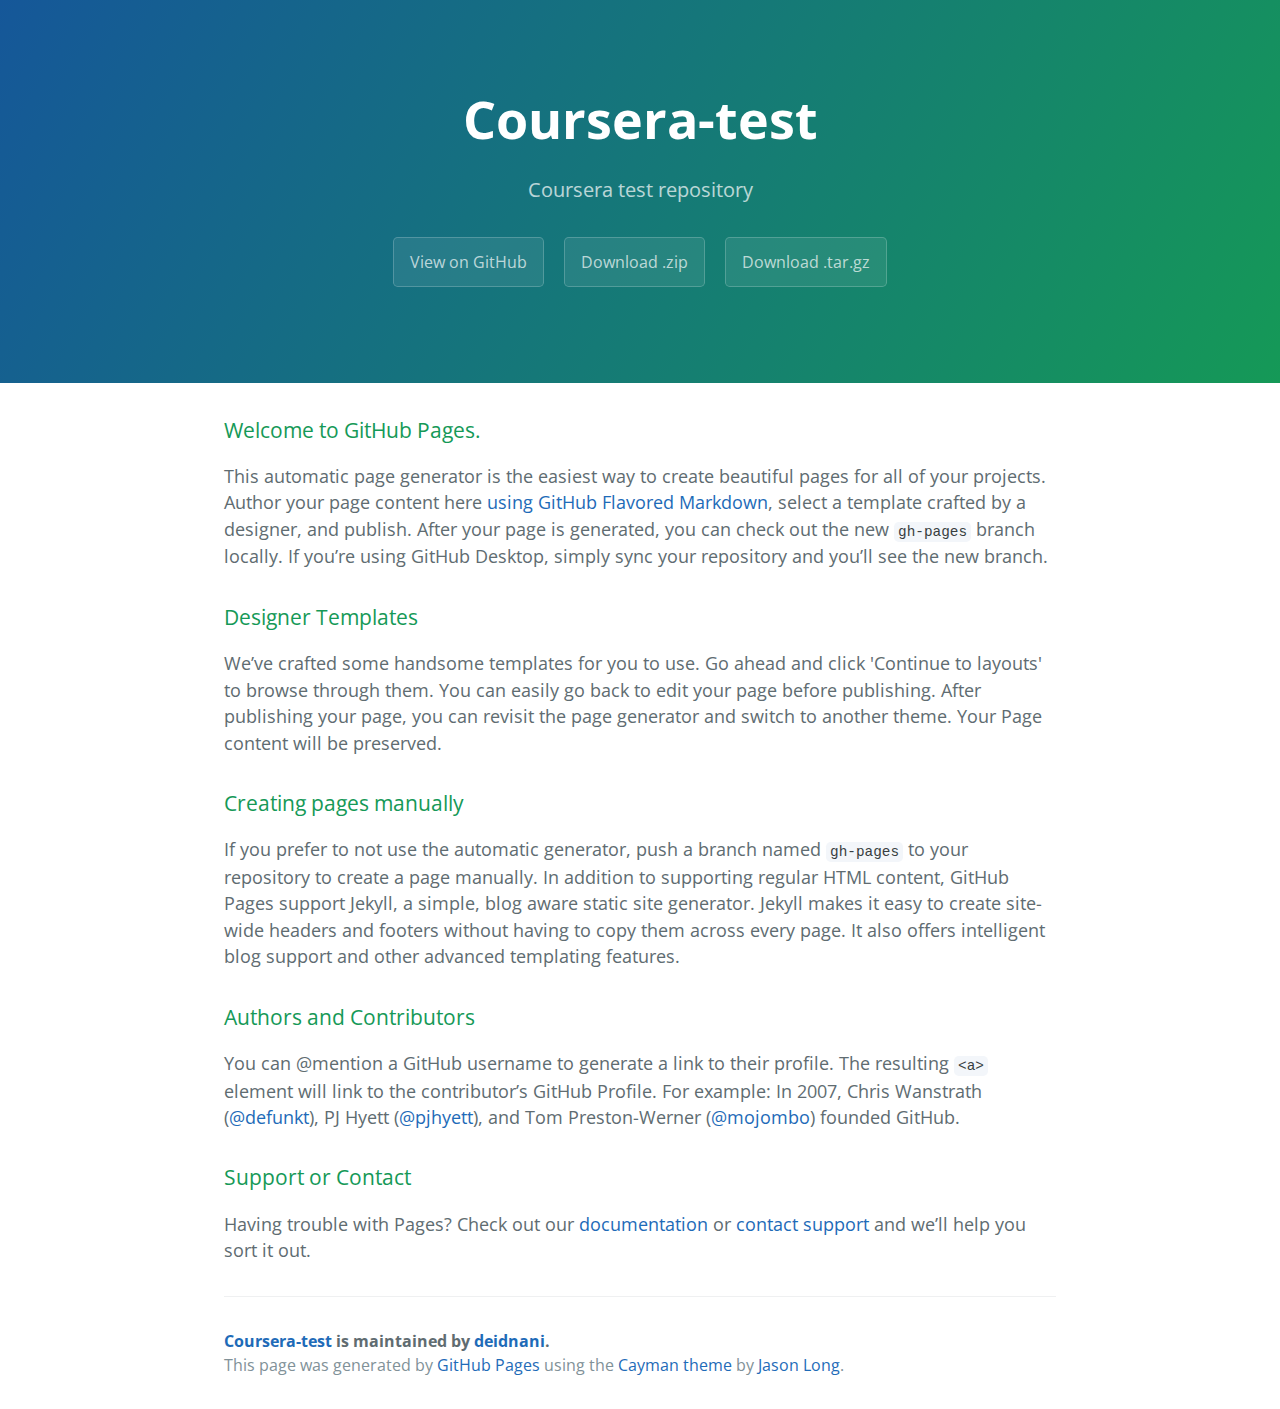
<file: index.html>
<!DOCTYPE html>
<html lang="en-us">
  <head>
    <meta charset="UTF-8">
    <title>Coursera-test by deidnani</title>
    <meta name="viewport" content="width=device-width, initial-scale=1">
    <link rel="stylesheet" type="text/css" href="stylesheets/normalize.css" media="screen">
    <link href='https://fonts.googleapis.com/css?family=Open+Sans:400,700' rel='stylesheet' type='text/css'>
    <link rel="stylesheet" type="text/css" href="stylesheets/stylesheet.css" media="screen">
    <link rel="stylesheet" type="text/css" href="stylesheets/github-light.css" media="screen">
  </head>
  <body>
    <section class="page-header">
      <h1 class="project-name">Coursera-test</h1>
      <h2 class="project-tagline">Coursera test repository</h2>
      <a href="https://github.com/deidnani/coursera-test" class="btn">View on GitHub</a>
      <a href="https://github.com/deidnani/coursera-test/zipball/master" class="btn">Download .zip</a>
      <a href="https://github.com/deidnani/coursera-test/tarball/master" class="btn">Download .tar.gz</a>
    </section>

    <section class="main-content">
      <h3>
<a id="welcome-to-github-pages" class="anchor" href="#welcome-to-github-pages" aria-hidden="true"><span aria-hidden="true" class="octicon octicon-link"></span></a>Welcome to GitHub Pages.</h3>

<p>This automatic page generator is the easiest way to create beautiful pages for all of your projects. Author your page content here <a href="https://guides.github.com/features/mastering-markdown/">using GitHub Flavored Markdown</a>, select a template crafted by a designer, and publish. After your page is generated, you can check out the new <code>gh-pages</code> branch locally. If you’re using GitHub Desktop, simply sync your repository and you’ll see the new branch.</p>

<h3>
<a id="designer-templates" class="anchor" href="#designer-templates" aria-hidden="true"><span aria-hidden="true" class="octicon octicon-link"></span></a>Designer Templates</h3>

<p>We’ve crafted some handsome templates for you to use. Go ahead and click 'Continue to layouts' to browse through them. You can easily go back to edit your page before publishing. After publishing your page, you can revisit the page generator and switch to another theme. Your Page content will be preserved.</p>

<h3>
<a id="creating-pages-manually" class="anchor" href="#creating-pages-manually" aria-hidden="true"><span aria-hidden="true" class="octicon octicon-link"></span></a>Creating pages manually</h3>

<p>If you prefer to not use the automatic generator, push a branch named <code>gh-pages</code> to your repository to create a page manually. In addition to supporting regular HTML content, GitHub Pages support Jekyll, a simple, blog aware static site generator. Jekyll makes it easy to create site-wide headers and footers without having to copy them across every page. It also offers intelligent blog support and other advanced templating features.</p>

<h3>
<a id="authors-and-contributors" class="anchor" href="#authors-and-contributors" aria-hidden="true"><span aria-hidden="true" class="octicon octicon-link"></span></a>Authors and Contributors</h3>

<p>You can @mention a GitHub username to generate a link to their profile. The resulting <code>&lt;a&gt;</code> element will link to the contributor’s GitHub Profile. For example: In 2007, Chris Wanstrath (<a href="https://github.com/defunkt" class="user-mention">@defunkt</a>), PJ Hyett (<a href="https://github.com/pjhyett" class="user-mention">@pjhyett</a>), and Tom Preston-Werner (<a href="https://github.com/mojombo" class="user-mention">@mojombo</a>) founded GitHub.</p>

<h3>
<a id="support-or-contact" class="anchor" href="#support-or-contact" aria-hidden="true"><span aria-hidden="true" class="octicon octicon-link"></span></a>Support or Contact</h3>

<p>Having trouble with Pages? Check out our <a href="https://help.github.com/pages">documentation</a> or <a href="https://github.com/contact">contact support</a> and we’ll help you sort it out.</p>

      <footer class="site-footer">
        <span class="site-footer-owner"><a href="https://github.com/deidnani/coursera-test">Coursera-test</a> is maintained by <a href="https://github.com/deidnani">deidnani</a>.</span>

        <span class="site-footer-credits">This page was generated by <a href="https://pages.github.com">GitHub Pages</a> using the <a href="https://github.com/jasonlong/cayman-theme">Cayman theme</a> by <a href="https://twitter.com/jasonlong">Jason Long</a>.</span>
      </footer>

    </section>

  
  </body>
</html>
</file>
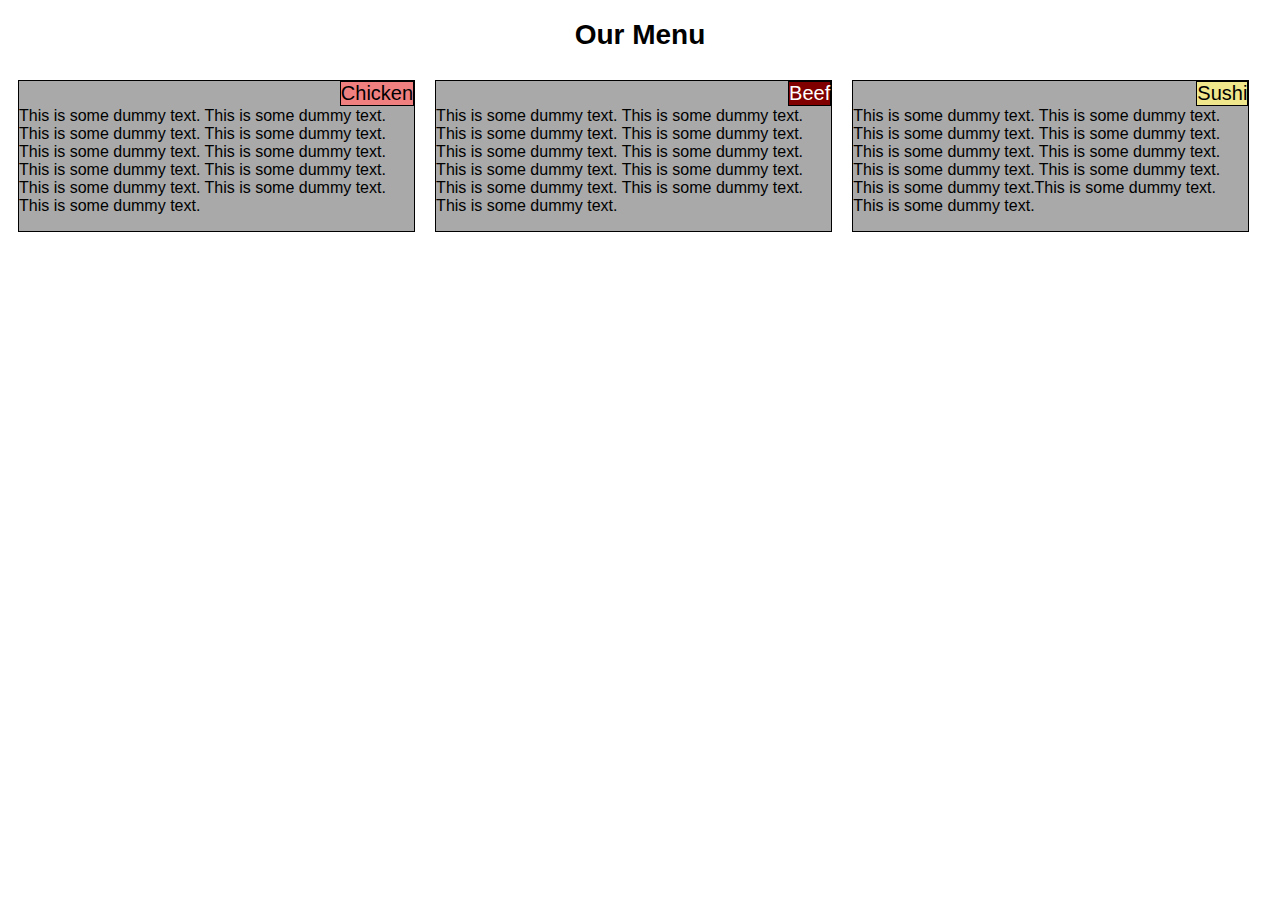
<file: Module 2 Solution/index.html>
<!DOCTYPE html>
<html>
<head>
  <title>Module 2 Assignment</title>
  <link rel="stylesheet" type="text/css" href="css/styles.css">

</head>
<body>
<h1>Our Menu</h1>

<section id="s1">
  <div class="content">
    <div class="title">Chicken</div>
    <p>This is some dummy text. This is some dummy text. This is some dummy text. This is some dummy text. This is some dummy text. This is some dummy text. This is some dummy text. This is some dummy text. This is some dummy text. This is some dummy text. This is some dummy text.</p>    
  </div>
</section>

<section id="s2">
  <div class="content">
    <div class="title">Beef</div>
    <p>This is some dummy text. This is some dummy text. This is some dummy text. This is some dummy text. This is some dummy text. This is some dummy text. This is some dummy text. This is some dummy text. This is some dummy text. This is some dummy text. This is some dummy text.</p>
  </div>
</section>

<section id="s3">
  <div class="content">
    <div class="title">Sushi</div>
    <p>This is some dummy text. This is some dummy text. This is some dummy text. This is some dummy text. This is some dummy text. This is some dummy text. This is some dummy text. This is some dummy text. This is some dummy text.This is some dummy text. This is some dummy text.</p>
  </div>
</section>
</body>
</html>
</file>
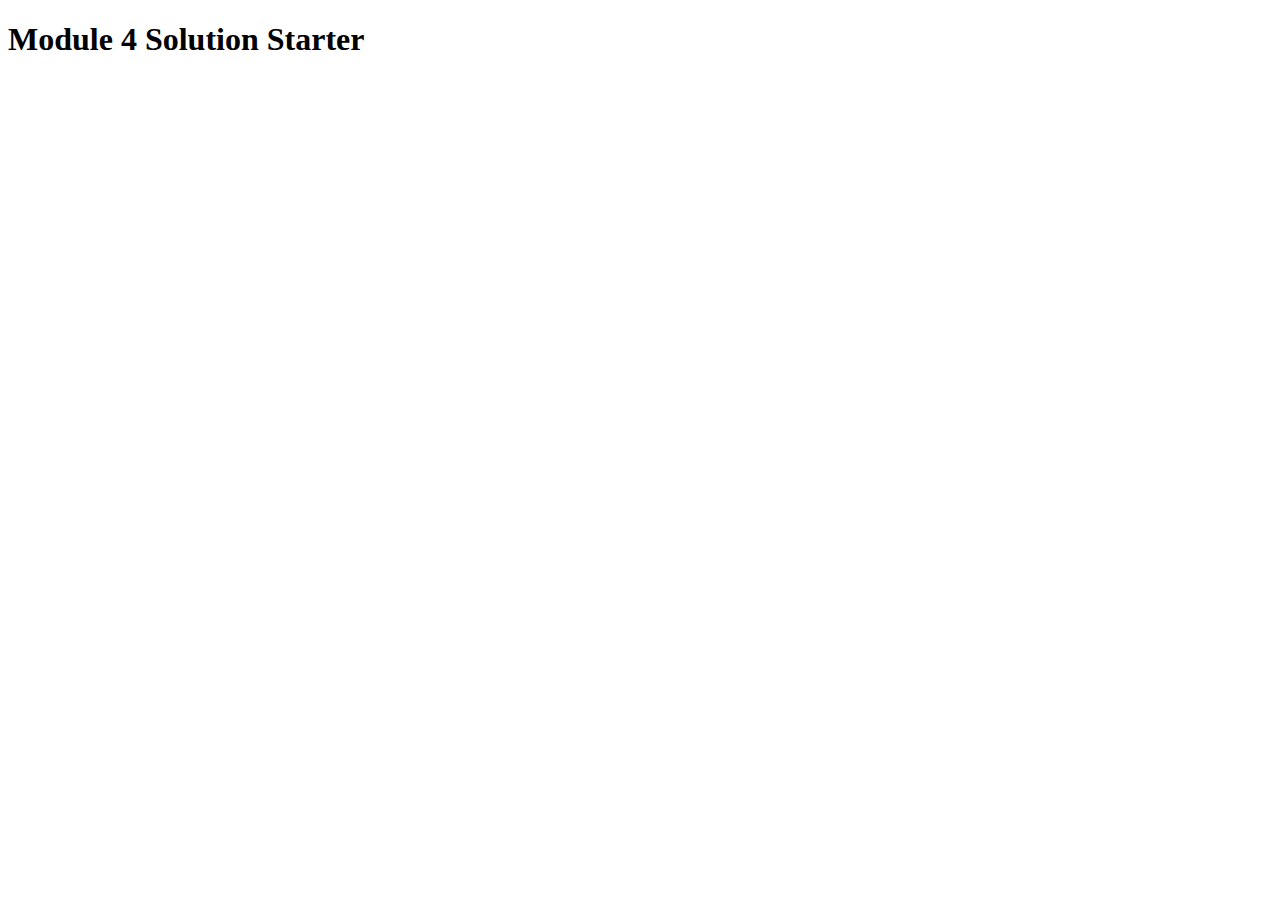
<file: module4-solution/index.html>
<!DOCTYPE html>
<html>
<head>
  <meta charset="utf-8">
  <title>Module 4 Solution Starter</title>
  <script src="SpeakHello.js"></script>
  <script src="SpeakGoodBye.js"></script>
  <script src="script.js"></script>
</head>
<body>
  <h1>Module 4 Solution Starter</h1>
</body>
</html>
</file>
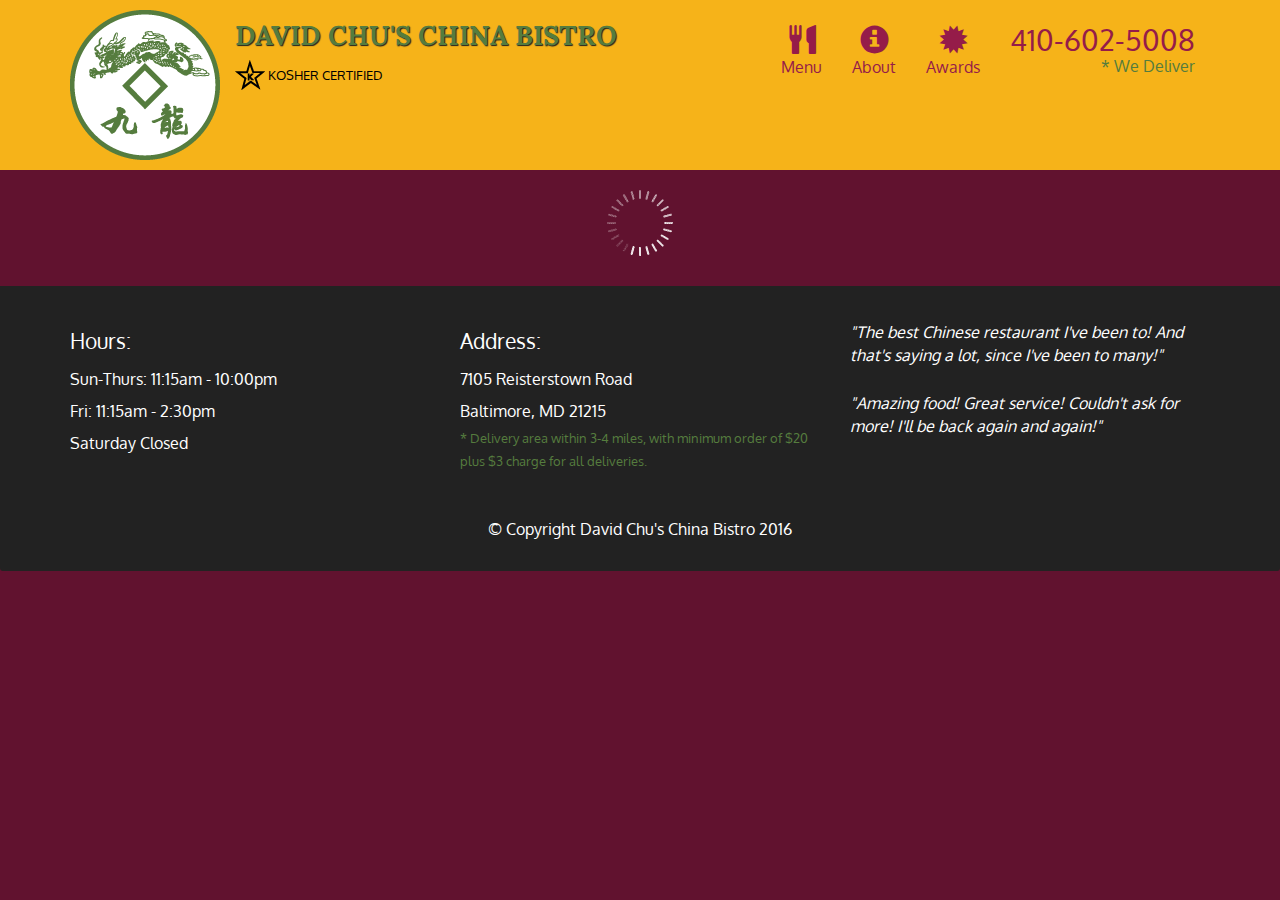
<file: module5-solution/index.html>
<!doctype html>
<html lang="en">
  <head>
    <meta charset="utf-8">
    <meta http-equiv="X-UA-Compatible" content="IE=edge">
    <meta name="viewport" content="width=device-width, initial-scale=1">
    <title>David Chu's China Bistro</title>
    <link rel="stylesheet" href="css/bootstrap.min.css">
    <link rel="stylesheet" href="css/styles.css">
    <link href='https://fonts.googleapis.com/css?family=Oxygen:400,300,700' rel='stylesheet' type='text/css'>
    <link href='https://fonts.googleapis.com/css?family=Lora' rel='stylesheet' type='text/css'>
  </head>
<body>
  <header>
    <nav id="header-nav" class="navbar navbar-default">
      <div class="container">
        <div class="navbar-header">
          <a href="index.html" class="pull-left visible-md visible-lg">
            <div id="logo-img" alt="Logo image"></div>
          </a>

          <div class="navbar-brand">
            <a href="index.html"><h1>David Chu's China Bistro</h1></a>
            <p>
              <img src="images/star-k-logo.png" alt="Kosher certification">
              <span>Kosher Certified</span>
            </p>
          </div>

          <button id="navbarToggle" type="button" class="navbar-toggle collapsed" data-toggle="collapse" data-target="#collapsable-nav" aria-expanded="false">
            <span class="sr-only">Toggle navigation</span>
            <span class="icon-bar"></span>
            <span class="icon-bar"></span>
            <span class="icon-bar"></span>
          </button>
        </div>
        
        <div id="collapsable-nav" class="collapse navbar-collapse">
           <ul id="nav-list" class="nav navbar-nav navbar-right">
            <li id="navHomeButton" class="visible-xs active">
              <a href="index.html">
                <span class="glyphicon glyphicon-home"></span> Home</a>
            </li>
            <li id="navMenuButton">
              <a href="#" onclick="$dc.loadMenuCategories();">
                <span class="glyphicon glyphicon-cutlery"></span><br class="hidden-xs"> Menu</a>
            </li>
            <li>
              <a href="#">
                <span class="glyphicon glyphicon-info-sign"></span><br class="hidden-xs"> About</a>
            </li>
            <li>
              <a href="#">
                <span class="glyphicon glyphicon-certificate"></span><br class="hidden-xs"> Awards</a>
            </li>
            <li id="phone" class="hidden-xs">
              <a href="tel:410-602-5008">
                <span>410-602-5008</span></a><div>* We Deliver</div>
            </li>
          </ul><!-- #nav-list -->
        </div><!-- .collapse .navbar-collapse -->
      </div><!-- .container -->
    </nav><!-- #header-nav -->
  </header>

  <div id="call-btn" class="visible-xs">
    <a class="btn" href="tel:410-602-5008">
    <span class="glyphicon glyphicon-earphone"></span>
    410-602-5008
    </a>
  </div>
  <div id="xs-deliver" class="text-center visible-xs">* We Deliver</div>

  <div id="main-content" class="container"></div>

  <footer class="panel-footer">
    <div class="container">
      <div class="row">
        <section id="hours" class="col-sm-4">
          <span>Hours:</span><br>
          Sun-Thurs: 11:15am - 10:00pm<br>
          Fri: 11:15am - 2:30pm<br>
          Saturday Closed
          <hr class="visible-xs">
        </section>
        <section id="address" class="col-sm-4">
          <span>Address:</span><br>
          7105 Reisterstown Road<br>
          Baltimore, MD 21215
          <p>* Delivery area within 3-4 miles, with minimum order of $20 plus $3 charge for all deliveries.</p>
          <hr class="visible-xs">
        </section>
        <section id="testimonials" class="col-sm-4">
          <p>"The best Chinese restaurant I've been to! And that's saying a lot, since I've been to many!"</p>
          <p>"Amazing food! Great service! Couldn't ask for more! I'll be back again and again!"</p>
        </section>
      </div>
      <div class="text-center">&copy; Copyright David Chu's China Bistro 2016</div>
    </div>
  </footer>

  <!-- jQuery (Bootstrap JS plugins depend on it) -->
  <script src="js/jquery-2.1.4.min.js"></script>
  <script src="js/bootstrap.min.js"></script>
  <script src="js/ajax-utils.js"></script>
  <script src="js/script.js"></script>
</body>
</html>
</file>
<file: stylesheets/stylesheet.css>
* {
  box-sizing: border-box; }

body {
  padding: 0;
  margin: 0;
  font-family: "Open Sans", "Helvetica Neue", Helvetica, Arial, sans-serif;
  font-size: 16px;
  line-height: 1.5;
  color: #606c71; }

a {
  color: #1e6bb8;
  text-decoration: none; }
  a:hover {
    text-decoration: underline; }

.btn {
  display: inline-block;
  margin-bottom: 1rem;
  color: rgba(255, 255, 255, 0.7);
  background-color: rgba(255, 255, 255, 0.08);
  border-color: rgba(255, 255, 255, 0.2);
  border-style: solid;
  border-width: 1px;
  border-radius: 0.3rem;
  transition: color 0.2s, background-color 0.2s, border-color 0.2s; }
  .btn + .btn {
    margin-left: 1rem; }

.btn:hover {
  color: rgba(255, 255, 255, 0.8);
  text-decoration: none;
  background-color: rgba(255, 255, 255, 0.2);
  border-color: rgba(255, 255, 255, 0.3); }

@media screen and (min-width: 64em) {
  .btn {
    padding: 0.75rem 1rem; } }

@media screen and (min-width: 42em) and (max-width: 64em) {
  .btn {
    padding: 0.6rem 0.9rem;
    font-size: 0.9rem; } }

@media screen and (max-width: 42em) {
  .btn {
    display: block;
    width: 100%;
    padding: 0.75rem;
    font-size: 0.9rem; }
    .btn + .btn {
      margin-top: 1rem;
      margin-left: 0; } }

.page-header {
  color: #fff;
  text-align: center;
  background-color: #159957;
  background-image: linear-gradient(120deg, #155799, #159957); }

@media screen and (min-width: 64em) {
  .page-header {
    padding: 5rem 6rem; } }

@media screen and (min-width: 42em) and (max-width: 64em) {
  .page-header {
    padding: 3rem 4rem; } }

@media screen and (max-width: 42em) {
  .page-header {
    padding: 2rem 1rem; } }

.project-name {
  margin-top: 0;
  margin-bottom: 0.1rem; }

@media screen and (min-width: 64em) {
  .project-name {
    font-size: 3.25rem; } }

@media screen and (min-width: 42em) and (max-width: 64em) {
  .project-name {
    font-size: 2.25rem; } }

@media screen and (max-width: 42em) {
  .project-name {
    font-size: 1.75rem; } }

.project-tagline {
  margin-bottom: 2rem;
  font-weight: normal;
  opacity: 0.7; }

@media screen and (min-width: 64em) {
  .project-tagline {
    font-size: 1.25rem; } }

@media screen and (min-width: 42em) and (max-width: 64em) {
  .project-tagline {
    font-size: 1.15rem; } }

@media screen and (max-width: 42em) {
  .project-tagline {
    font-size: 1rem; } }

.main-content :first-child {
  margin-top: 0; }
.main-content img {
  max-width: 100%; }
.main-content h1, .main-content h2, .main-content h3, .main-content h4, .main-content h5, .main-content h6 {
  margin-top: 2rem;
  margin-bottom: 1rem;
  font-weight: normal;
  color: #159957; }
.main-content p {
  margin-bottom: 1em; }
.main-content code {
  padding: 2px 4px;
  font-family: Consolas, "Liberation Mono", Menlo, Courier, monospace;
  font-size: 0.9rem;
  color: #383e41;
  background-color: #f3f6fa;
  border-radius: 0.3rem; }
.main-content pre {
  padding: 0.8rem;
  margin-top: 0;
  margin-bottom: 1rem;
  font: 1rem Consolas, "Liberation Mono", Menlo, Courier, monospace;
  color: #567482;
  word-wrap: normal;
  background-color: #f3f6fa;
  border: solid 1px #dce6f0;
  border-radius: 0.3rem; }
  .main-content pre > code {
    padding: 0;
    margin: 0;
    font-size: 0.9rem;
    color: #567482;
    word-break: normal;
    white-space: pre;
    background: transparent;
    border: 0; }
.main-content .highlight {
  margin-bottom: 1rem; }
  .main-content .highlight pre {
    margin-bottom: 0;
    word-break: normal; }
.main-content .highlight pre, .main-content pre {
  padding: 0.8rem;
  overflow: auto;
  font-size: 0.9rem;
  line-height: 1.45;
  border-radius: 0.3rem; }
.main-content pre code, .main-content pre tt {
  display: inline;
  max-width: initial;
  padding: 0;
  margin: 0;
  overflow: initial;
  line-height: inherit;
  word-wrap: normal;
  background-color: transparent;
  border: 0; }
  .main-content pre code:before, .main-content pre code:after, .main-content pre tt:before, .main-content pre tt:after {
    content: normal; }
.main-content ul, .main-content ol {
  margin-top: 0; }
.main-content blockquote {
  padding: 0 1rem;
  margin-left: 0;
  color: #819198;
  border-left: 0.3rem solid #dce6f0; }
  .main-content blockquote > :first-child {
    margin-top: 0; }
  .main-content blockquote > :last-child {
    margin-bottom: 0; }
.main-content table {
  display: block;
  width: 100%;
  overflow: auto;
  word-break: normal;
  word-break: keep-all; }
  .main-content table th {
    font-weight: bold; }
  .main-content table th, .main-content table td {
    padding: 0.5rem 1rem;
    border: 1px solid #e9ebec; }
.main-content dl {
  padding: 0; }
  .main-content dl dt {
    padding: 0;
    margin-top: 1rem;
    font-size: 1rem;
    font-weight: bold; }
  .main-content dl dd {
    padding: 0;
    margin-bottom: 1rem; }
.main-content hr {
  height: 2px;
  padding: 0;
  margin: 1rem 0;
  background-color: #eff0f1;
  border: 0; }

@media screen and (min-width: 64em) {
  .main-content {
    max-width: 64rem;
    padding: 2rem 6rem;
    margin: 0 auto;
    font-size: 1.1rem; } }

@media screen and (min-width: 42em) and (max-width: 64em) {
  .main-content {
    padding: 2rem 4rem;
    font-size: 1.1rem; } }

@media screen and (max-width: 42em) {
  .main-content {
    padding: 2rem 1rem;
    font-size: 1rem; } }

.site-footer {
  padding-top: 2rem;
  margin-top: 2rem;
  border-top: solid 1px #eff0f1; }

.site-footer-owner {
  display: block;
  font-weight: bold; }

.site-footer-credits {
  color: #819198; }

@media screen and (min-width: 64em) {
  .site-footer {
    font-size: 1rem; } }

@media screen and (min-width: 42em) and (max-width: 64em) {
  .site-footer {
    font-size: 1rem; } }

@media screen and (max-width: 42em) {
  .site-footer {
    font-size: 0.9rem; } }
</file>
<file: stylesheets/github-light.css>
/*
The MIT License (MIT)

Copyright (c) 2016 GitHub, Inc.

Permission is hereby granted, free of charge, to any person obtaining a copy
of this software and associated documentation files (the "Software"), to deal
in the Software without restriction, including without limitation the rights
to use, copy, modify, merge, publish, distribute, sublicense, and/or sell
copies of the Software, and to permit persons to whom the Software is
furnished to do so, subject to the following conditions:

The above copyright notice and this permission notice shall be included in all
copies or substantial portions of the Software.

THE SOFTWARE IS PROVIDED "AS IS", WITHOUT WARRANTY OF ANY KIND, EXPRESS OR
IMPLIED, INCLUDING BUT NOT LIMITED TO THE WARRANTIES OF MERCHANTABILITY,
FITNESS FOR A PARTICULAR PURPOSE AND NONINFRINGEMENT. IN NO EVENT SHALL THE
AUTHORS OR COPYRIGHT HOLDERS BE LIABLE FOR ANY CLAIM, DAMAGES OR OTHER
LIABILITY, WHETHER IN AN ACTION OF CONTRACT, TORT OR OTHERWISE, ARISING FROM,
OUT OF OR IN CONNECTION WITH THE SOFTWARE OR THE USE OR OTHER DEALINGS IN THE
SOFTWARE.

*/

.pl-c /* comment */ {
  color: #969896;
}

.pl-c1 /* constant, variable.other.constant, support, meta.property-name, support.constant, support.variable, meta.module-reference, markup.raw, meta.diff.header */,
.pl-s .pl-v /* string variable */ {
  color: #0086b3;
}

.pl-e /* entity */,
.pl-en /* entity.name */ {
  color: #795da3;
}

.pl-smi /* variable.parameter.function, storage.modifier.package, storage.modifier.import, storage.type.java, variable.other */,
.pl-s .pl-s1 /* string source */ {
  color: #333;
}

.pl-ent /* entity.name.tag */ {
  color: #63a35c;
}

.pl-k /* keyword, storage, storage.type */ {
  color: #a71d5d;
}

.pl-s /* string */,
.pl-pds /* punctuation.definition.string, string.regexp.character-class */,
.pl-s .pl-pse .pl-s1 /* string punctuation.section.embedded source */,
.pl-sr /* string.regexp */,
.pl-sr .pl-cce /* string.regexp constant.character.escape */,
.pl-sr .pl-sre /* string.regexp source.ruby.embedded */,
.pl-sr .pl-sra /* string.regexp string.regexp.arbitrary-repitition */ {
  color: #183691;
}

.pl-v /* variable */ {
  color: #ed6a43;
}

.pl-id /* invalid.deprecated */ {
  color: #b52a1d;
}

.pl-ii /* invalid.illegal */ {
  color: #f8f8f8;
  background-color: #b52a1d;
}

.pl-sr .pl-cce /* string.regexp constant.character.escape */ {
  font-weight: bold;
  color: #63a35c;
}

.pl-ml /* markup.list */ {
  color: #693a17;
}

.pl-mh /* markup.heading */,
.pl-mh .pl-en /* markup.heading entity.name */,
.pl-ms /* meta.separator */ {
  font-weight: bold;
  color: #1d3e81;
}

.pl-mq /* markup.quote */ {
  color: #008080;
}

.pl-mi /* markup.italic */ {
  font-style: italic;
  color: #333;
}

.pl-mb /* markup.bold */ {
  font-weight: bold;
  color: #333;
}

.pl-md /* markup.deleted, meta.diff.header.from-file */ {
  color: #bd2c00;
  background-color: #ffecec;
}

.pl-mi1 /* markup.inserted, meta.diff.header.to-file */ {
  color: #55a532;
  background-color: #eaffea;
}

.pl-mdr /* meta.diff.range */ {
  font-weight: bold;
  color: #795da3;
}

.pl-mo /* meta.output */ {
  color: #1d3e81;
}
</file>
<file: Module 2 Solution/css/styles.css>
* {
 box-sizing: border-box; 
  }
 
 body {
  font-family: "Segoe UI", Arial, sans-serif;
 }

 h1 {
  text-align: center;
  font-size: 1.75em;
 }
 .title {
  position: absolute;
  top: 0;
  right: 0;
  border: 1px solid black;
  font-size: 1.25em;
 }

 #s1, #s2, #s3 {
  
  padding: 10px;

 }

 #s1 .content, #s2 .content, #s3 .content {
  font-size: 1em;
  background-color: #A9A9A9; 
  position: relative;
  border: 1px solid black;
  padding-top: 10px;



 }

 
#s1 .title {
  background-color: #F08080;

}

#s2 .title {
  background-color: #800000;
  color: white;
}

#s3 .title {
  background-color: #F0E68C;
}

@media (min-width: 992px) {
  #s1, #s2, #s3 {
    float:left;
    width: 33%;
  } 
}

@media  (min-width:768px) and (max-width: 991px) {
  #s1, #s2, #s3 {
    float:left;
  } 

  #s1, #s2 {
    width: 50%;
  }

  #s3 {
    width: 100%;
  }

}

@media (max-width: 767px) {
  #s1, #s2, #s3 {
    float:left;
    width: 100%;
  } 

}
</file>
<file: module5-solution/css/styles.css>
body {
  font-size: 16px;
  color: #fff;
  background-color: #61122f;
  font-family: 'Oxygen', sans-serif;
}

/** HEADER **/
#header-nav {
  background-color: #f6b319;
  border-radius: 0;
  border: 0;
}

#logo-img {
  background: url('../images/restaurant-logo_large.png') no-repeat;
  width: 150px;
  height: 150px;
  margin: 10px 15px 10px 0;
}

.navbar-brand {
  padding-top: 25px;
}
.navbar-brand h1 { /* Restaurant name */
  font-family: 'Lora', serif;
  color: #557c3e;
  font-size: 1.5em;
  text-transform: uppercase;
  font-weight: bold;
  text-shadow: 1px 1px 1px #222;
  margin-top: 0;
  margin-bottom: 0;
  line-height: .75;
}
.navbar-brand a:hover, .navbar-brand a:focus {
  text-decoration: none;
}
.navbar-brand p { /* Kosher cert */
  color: #000;
  text-transform: uppercase;
  font-size: .7em;
  margin-top: 15px;
}
.navbar-brand p span { /* Star-K */
  vertical-align: middle;
}

#nav-list {
  margin-top: 10px;
}
#nav-list a {
  color: #951C49;
  text-align: center;
}
#nav-list a:hover {
  background: #E7E7E7;
}
#nav-list a span {
  font-size: 1.8em;
}

#phone {
  margin-top: 5px;
}
#phone a { /* Phone number */
  text-align: right;
  padding-bottom: 0;
}
#phone div { /* We Deliver */
  color: #557c3e;
  text-align: right;
  padding-right: 15px;
}

.navbar-header button.navbar-toggle, .navbar-header .icon-bar {
  border: 1px solid #61122f;
}
.navbar-header button.navbar-toggle {
  clear: both;
  margin-top: -30px;
}
/* END HEADER */

/* FOOTER */
.panel-footer {
  margin-top: 30px;
  padding-top: 35px;
  padding-bottom: 30px;
  background-color: #222;
  border-top: 0;
}
.panel-footer div.row {
  margin-bottom: 35px;
}
#hours, #address {
  line-height: 2;
}
#hours > span, #address > span {
  font-size: 1.3em;
}
#address p {
  color: #557c3e;
  font-size: .8em;
  line-height: 1.8;
}
#testimonials {
  font-style: italic;
}
#testimonials p:nth-child(2) {
  margin-top: 25px;
}
/* END FOOTER */



/* HOME PAGE */
.container .jumbotron {
  box-shadow: 0 0 50px #3F0C1F;
  border: 2px solid #3F0C1F;
}

#menu-tile, #specials-tile, #map-tile {
  height: 250px;
  width: 100%;
  margin-bottom: 15px;
  position: relative;
  border: 2px solid #3F0C1F;
  overflow: hidden;
}
#menu-tile:hover, #specials-tile:hover, #map-tile:hover {
  box-shadow: 0 1px 5px 1px #cccccc;
}
#menu-tile {
  background: url('../images/menu-tile.jpg') no-repeat;
  background-position: center;
}
#specials-tile {
  background: url('../images/specials-tile.jpg') no-repeat;
  background-position: center;
}
#menu-tile span, #specials-tile span, #map-tile span {
  position: absolute;
  bottom: 0;
  right: 0;
  width: 100%;
  text-align: center;
  font-size: 1.6em;
  text-transform: uppercase;
  background-color: #000;
  color: #fff;
  opacity: .8;
}
/* END HOME PAGE */

/* MENU CATEGORIES PAGE */
.category-tile { 
  position: relative;
  border: 2px solid #3F0C1F;
  overflow: hidden;
  width: 200px;
  height: 200px;
  margin: 0 auto 15px;
}
.category-tile span {
  position: absolute;
  bottom: 0;
  right: 0;
  width: 100%;
  text-align: center;
  font-size: 1.2em;
  text-transform: uppercase;
  background-color: #000;
  color: #fff;
  opacity: .8;
}
.category-tile:hover {
  box-shadow: 0 1px 5px 1px #cccccc;
}

#menu-categories-title + div {
  margin-bottom: 50px;
}
/* END MENU CATEGORIES PAGE */

/* SINGLE CATEGORY PAGE */
.menu-item-tile {
  margin-bottom: 25px;
}
.menu-item-tile hr {
  width: 80%;
}
.menu-item-tile .menu-item-price {
  font-size: 1.1em;
  text-align: right;
  margin-top: -15px;
  margin-right: -15px;
}
.menu-item-tile .menu-item-price span {
  font-size: .6em;
}
.menu-item-photo {
  position: relative;
  border: 2px solid #3F0C1F; 
  overflow: hidden;
  padding: 0;
  margin-right: -15px;
  margin-left: auto;
  margin-bottom: 20px;
  max-width: 250px;
}
.menu-item-photo div {
  position: absolute;
  bottom: 0;
  right: 0;
  width: 80px;
  background-color: #557c3e;
  text-align: center;
}
.menu-item-description {
  padding-right: 30px;
}
h3.menu-item-title {
  margin: 0 0 10px;
}
.menu-item-details {
  font-size: .9em;
  font-style: italic;
}
/* END SINGLE CATEGORY PAGE */


/********** Large devices only **********/
@media (min-width: 1200px) {
  .container .jumbotron {
    background: url('../images/jumbotron_1200.jpg') no-repeat;
    height: 675px;
  }
}

/********** Medium devices only **********/
@media (min-width: 992px) and (max-width: 1199px) {
  /* Header */
  #logo-img {
    background: url('../images/restaurant-logo_medium.png') no-repeat;
    width: 100px;
    height: 100px;
    margin: 5px 5px 5px 0;
  }
  /* End Header */

  /* Home Page */
  .container .jumbotron {
    background: url('../images/jumbotron_992.jpg') no-repeat;
    height: 558px;
  }
  /* End Home Page */
}

/********** Small devices only **********/
@media (min-width: 768px) and (max-width: 991px) {
  /* Home Page */
  .container .jumbotron {
    background: url('../images/jumbotron_768.jpg') no-repeat;
    height: 432px;
  }
  /* End Home Page */
}

/********** Extra small devices only **********/
@media (max-width: 767px) {
  /* Header */
  .navbar-brand {
    padding-top: 10px;
    height: 80px;
  }
  .navbar-brand h1 { /* Restaurant name */
    padding-top: 10px;
    font-size: 5vw; /* 1vw = 1% of viewport width */
  }
  .navbar-brand p { /* Kosher cert */
    font-size: .6em;
    margin-top: 12px;
  }
  .navbar-brand p img { /* Star-K */
    height: 20px;
  }

  #collapsable-nav a { /* Collapsed nav menu text */
    font-size: 1.2em;
  }
  #collapsable-nav a span { /* Collapsed nav menu glyph */
    font-size: 1em;
    margin-right: 5px;
  }

  #call-btn > a {
    font-size: 1.5em;
    display: block;
    margin: 0 20px;
    padding: 10px;
    border: 2px solid #fff;
    background-color: #f6b319;
    color: #951c49;
  }
  #xs-deliver {
    margin-top: 5px;
    font-size: .7em;
    letter-spacing: .1em;
    text-transform: uppercase;
  }
  /* End Header */

  /* Footer */
  .panel-footer section {
    margin-bottom: 30px;
    text-align: center;
  }
  .panel-footer section:nth-child(3) {
    margin-bottom: 0; /* margin already exists on the whole row */
  }
  .panel-footer section hr {
    width: 50%;
  }
  /* End Footer */

  /* Home Page */
  .container .jumbotron {
    margin-top: 30px;
    padding: 0;
  }
  #menu-tile, #specials-tile {
    width: 360px;
    margin: 0 auto 15px;
  }

  .menu-item-photo {
    margin-right: auto;
  }
  .menu-item-tile .menu-item-price {
    text-align: center;
  }
  .menu-item-description {
    text-align: center;;
  }
}


/********** Super extra small devices Only :-) (e.g., iPhone 4) **********/
@media (max-width: 479px) {
  /* Header */
  .navbar-brand h1 { /* Restaurant name */
    padding-top: 5px;
    font-size: 6vw;
  }
  /* End Header */
  
  /* Home page */
  #menu-tile, #specials-tile {
    width: 280px;
    margin: 0 auto 15px;
  }

  .col-xxs-12 {
    position: relative;
    min-height: 1px;
    padding-right: 15px;
    padding-left: 15px;
    float: left;
    width: 100%;
  }
}
</file>
